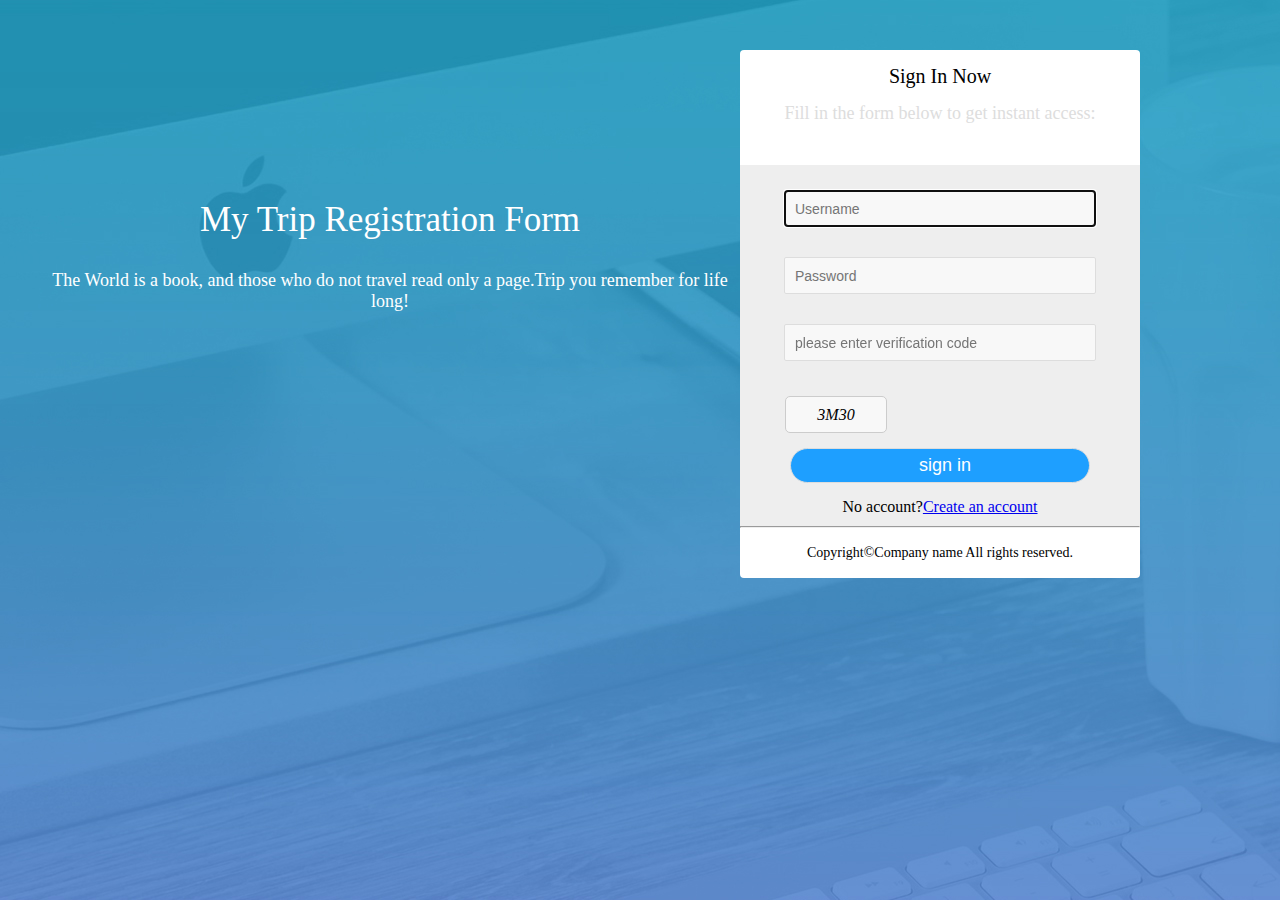
<file: log.html>
<!DOCTYPE html>
<html lang="en">
<head>
	<meta charset="UTF-8">
	<title>sign in</title>
	<link href="css/log.css" type="text/css" rel="stylesheet" />
	<script src="js/jquery-1.11.1.min.js"></script>
	<style>
		div.wrap>.log>.write>span{font-size:18px}
		div.wrap>.log>.write>h5{width:100px;height:20px;margin-left:35px;font:10px 微软雅黑;color:red;line-height:10px}
		div.wrap>.log>.write>div{width:100px;height:35px;border-radius:5px;border:1px solid #ccc;text-align:center;line-height:35px;background:#f8f8f8;margin-left:35px;font-style:italic;cursor:pointer;}
	</style>	
</head>
<body>
	<div class="wrap">
		<div class="intro">
			<h1>My Trip Registration Form</h1>
			<p>The World is a book, and those who do not travel read only a page.Trip you remember for life long!</p>
		</div>
		<div class="log">
			<div class="now">
				<p>Sign In Now</p>
				<p>Fill in the form below to get instant access:</p>
			</div>
			<div class="write">
				<input type="text"	placeholder="Username"><br>
				<input type="Password"	placeholder="Password"><br>
				<input type="text" id="inputRandom" placeholder="please enter verification code">
				<h5 id="test"></h5>
				<div id="autoRandom"></div>
				<input type="submit" value="sign in" id="yan">
				<p>No account?<a href="logup.html">Create an account</a></p>
			</div>			
			<hr>
			<div class="right">
				<p>Copyright©Company name All rights reserved.</p>
			</div>			
		</div>
	</div>
	
	<script src="js/log.js"></script>
</body>
</html>
</file>
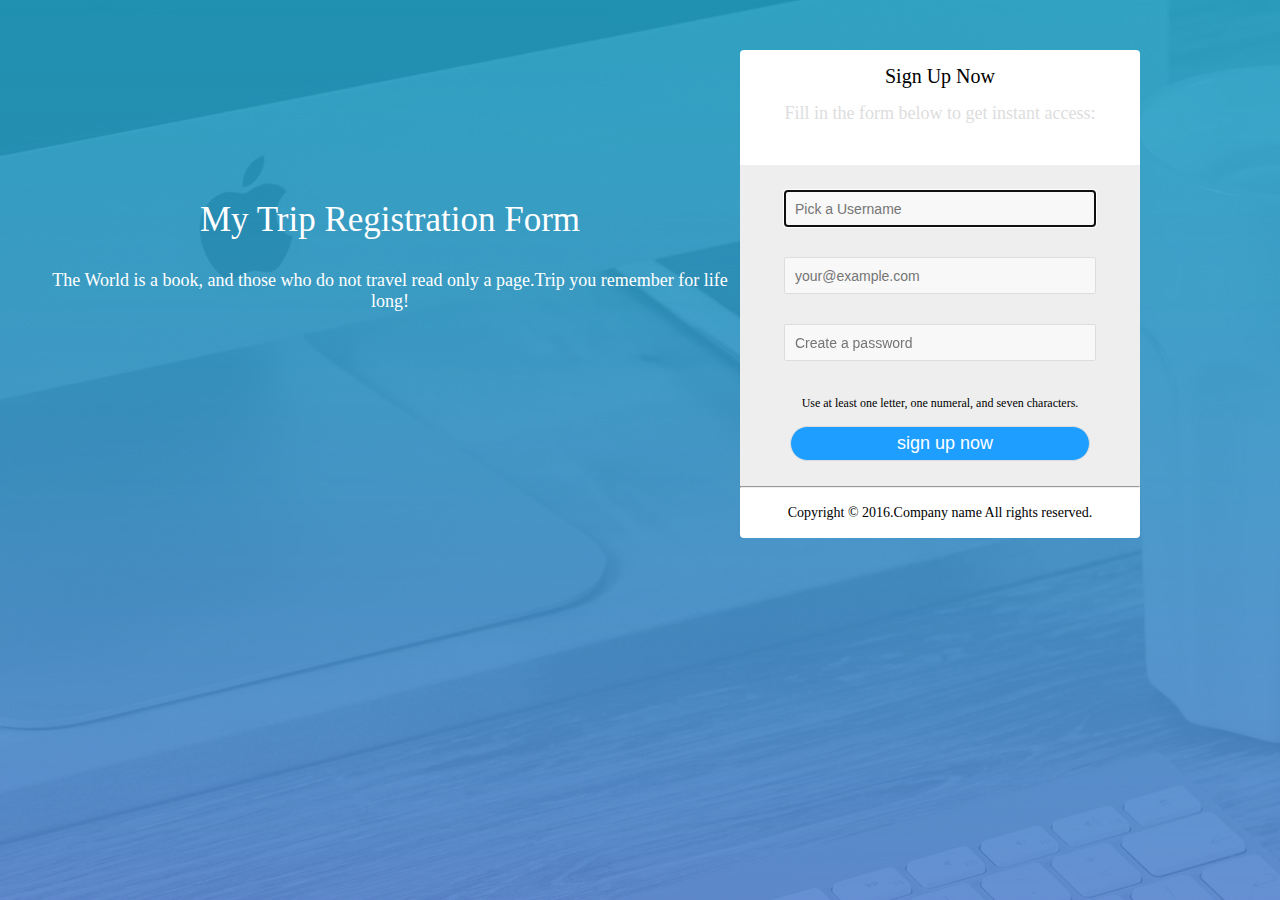
<file: logup.html>
<!DOCTYPE html>
<html lang="en">
<head>
	<meta charset="UTF-8">
	<title>sign up</title>
	<link href="css/log.css" type="text/css" rel="stylesheet" />
	<script src="js/jquery-1.11.1.min.js"></script>
	<style>
		div.wrap>.log>.write>p{font-size:12px;}
		div.wrap>.log>.write>h5{width:300px;height:20px;font:10px 微软雅黑;}
	</style>
</head>
<body>
	<div class="wrap">
		<div class="intro">
			<h1>My Trip Registration Form</h1>
			<p>The World is a book, and those who do not travel read only a page.Trip you remember for life long!</p>
		</div>
		<div class="log">
			<div class="now">
				<p>Sign Up Now</p>
				<p>Fill in the form below to get instant access:</p>
			</div>
			<div class="write">
				<input type="text"	placeholder="Pick a Username" id="user"><br>
				<input type="text"	placeholder="your@example.com" id="com"><br>
				<input type="password"	placeholder="Create a password" id="pass">
				<h5></h5>
				<p>Use at least one letter, one numeral, and seven characters.</p>
				<input id="create" type="submit" value="sign up now">
			</div>			
			<hr>
			<div class="right">
				<p>Copyright © 2016.Company name All rights reserved.</p>
			</div>			
		</div>
	</div>
	<script src="js/log.js"></script>
</body>
</html>
</file>
<file: css/log.css>
*{margin:0;padding:0;}
html,body{height:100%;}
html{background:url(../images/bgpic.jpg) no-repeat fixed center top;}
div.wrap{height:100%;width:100%;position:relative;}
div.wrap>.intro{width:680px;height:300px;position:absolute;top:200px;left:50px;color:white;text-align:center}
div.wrap>.intro>h1{font-size:35px;font-weight:500;margin-bottom:30px;}
div.wrap>.intro>p{font-size:18px;font-weight:300;}
div.wrap>.log{width:400px;background:white;border-radius:4px;text-align:center;
	left:50%;position:absolute;margin: 50px 0 0 100px;z-index:80;}
div.wrap>.log>.now{width:100%;height:100px;}
div.wrap>.log>.now>p:first-of-type{font-size:20px;margin:15px;}
div.wrap>.log>.now>p:last-of-type{color:#DDDDDD;font-size:18px;}
div.wrap>.log>.write{background:#EEEEEE;padding:10px;}
div.wrap>.log>.write>input{width:300px;height:35px;;line-height: 1.3;border-radius:2px;
	border:1px solid #ddd;background: #f8f8f8;margin:15px;font-size:14px;padding-left:10px;}
div.wrap>.log>.write>input:last-of-type{cursor:pointer;background:#1E9FFF;color:white;
	font-size:18px;border-radius:20px;outline:none;}
div.wrap>.log>.write>h5{width:300px;height:20px;margin-left:35px;font:10px 微软雅黑;color:red;line-height:10px}
div.wrap>.log>.right{height:50px;line-height:50px;font-size:14px;}
</file>
